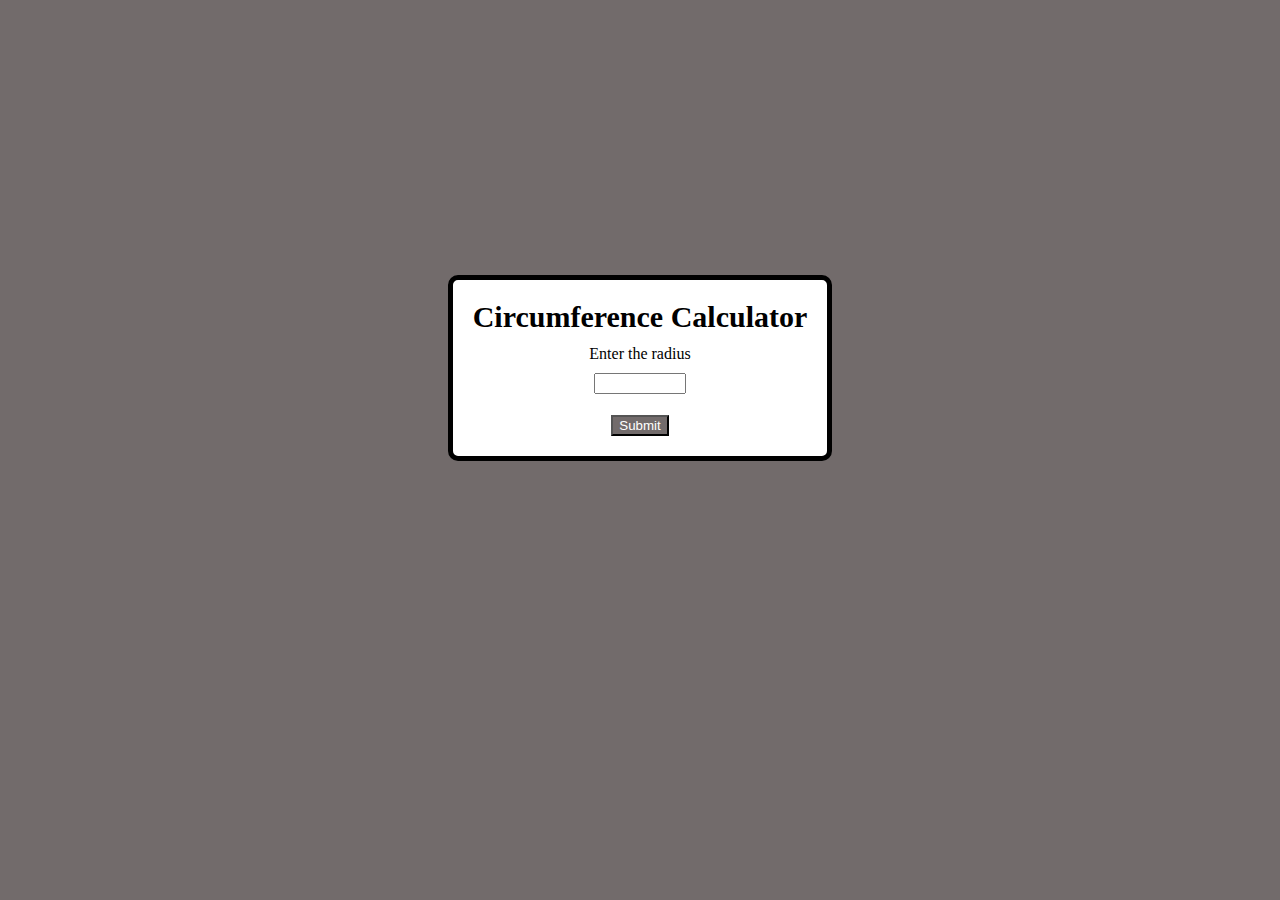
<file: mini-projects/circum-calc/index.html>
<!DOCTYPE html>
<html lang="en">
<head>
    <meta charset="UTF-8">
    <meta name="viewport" content="width=device-width, initial-scale=1.0">
    <title>Document</title>
    <link rel="stylesheet" href="style.css">
</head>
<body>
    <div id="main-container">
        <h1 id="header">Circumference Calculator</h1>
        <label id="radius-input-label">Enter the radius</label>
        <input type="text" id="radius-input">
        <p id="result"></p>
        <button id="submit">Submit</button>
        <button id="submit-another" style="display:none">Calculate another circumference</button>
    </div>
    <script src="script.js"></script>
</body>
</html>
</file>
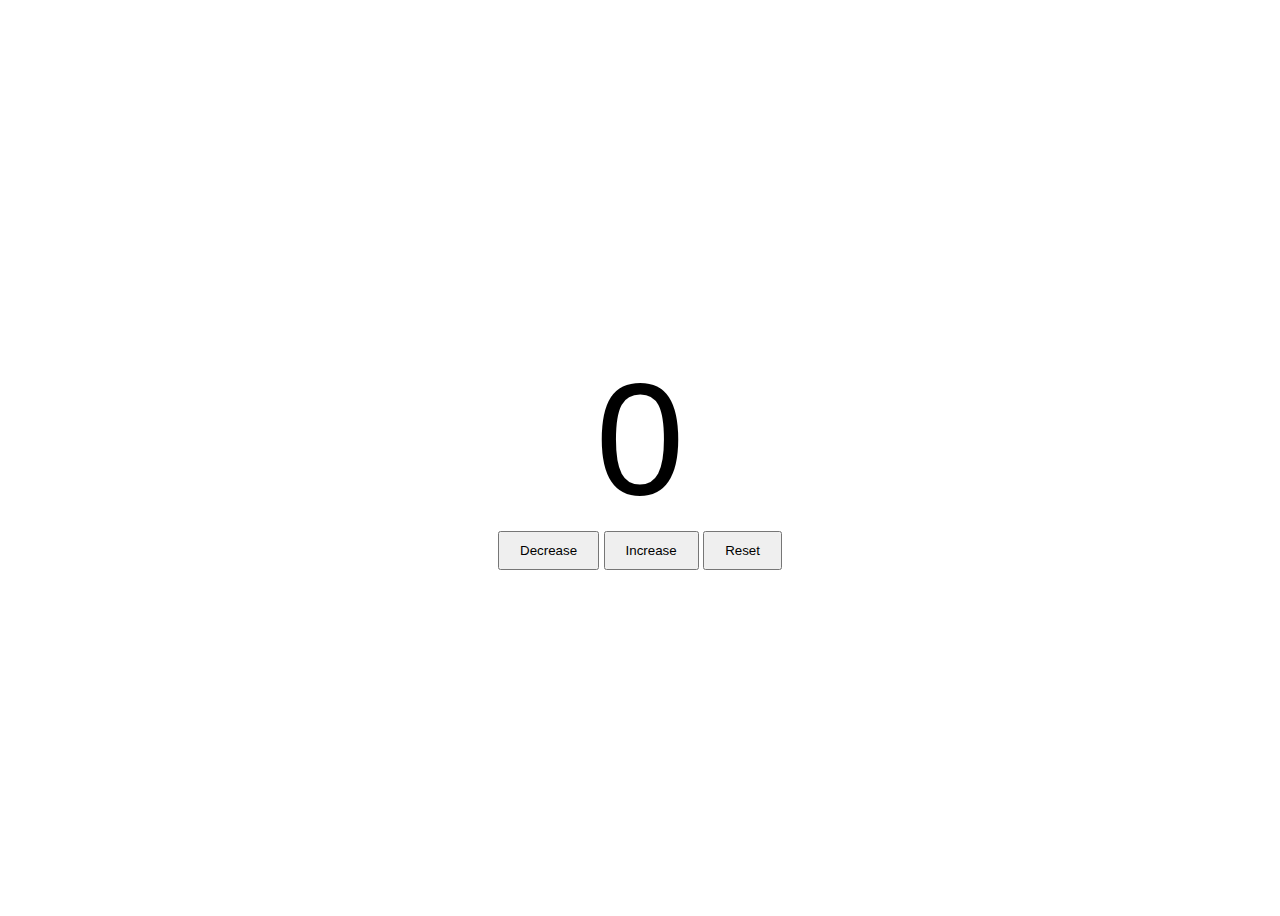
<file: mini-projects/counter-program/index.html>
<!DOCTYPE html>
<html lang="en">
<head>
    <meta charset="UTF-8">
    <meta name="viewport" content="width=device-width, initial-scale=1.0">
    <title>Document</title>
    <link rel="stylesheet" href="style.css">
</head>
<body>
    <div id="main-container">
        <label id="count-label">0</label>
        <div id="buttons-container">
            <button id="decrease" class="buttons">Decrease</button>
            <button id="increase" class="buttons">Increase</button>
            <button id="reset" class="buttons">Reset</button>
        </div>
    </div>
    <script src="script.js"></script>
</body>
</html>
</file>
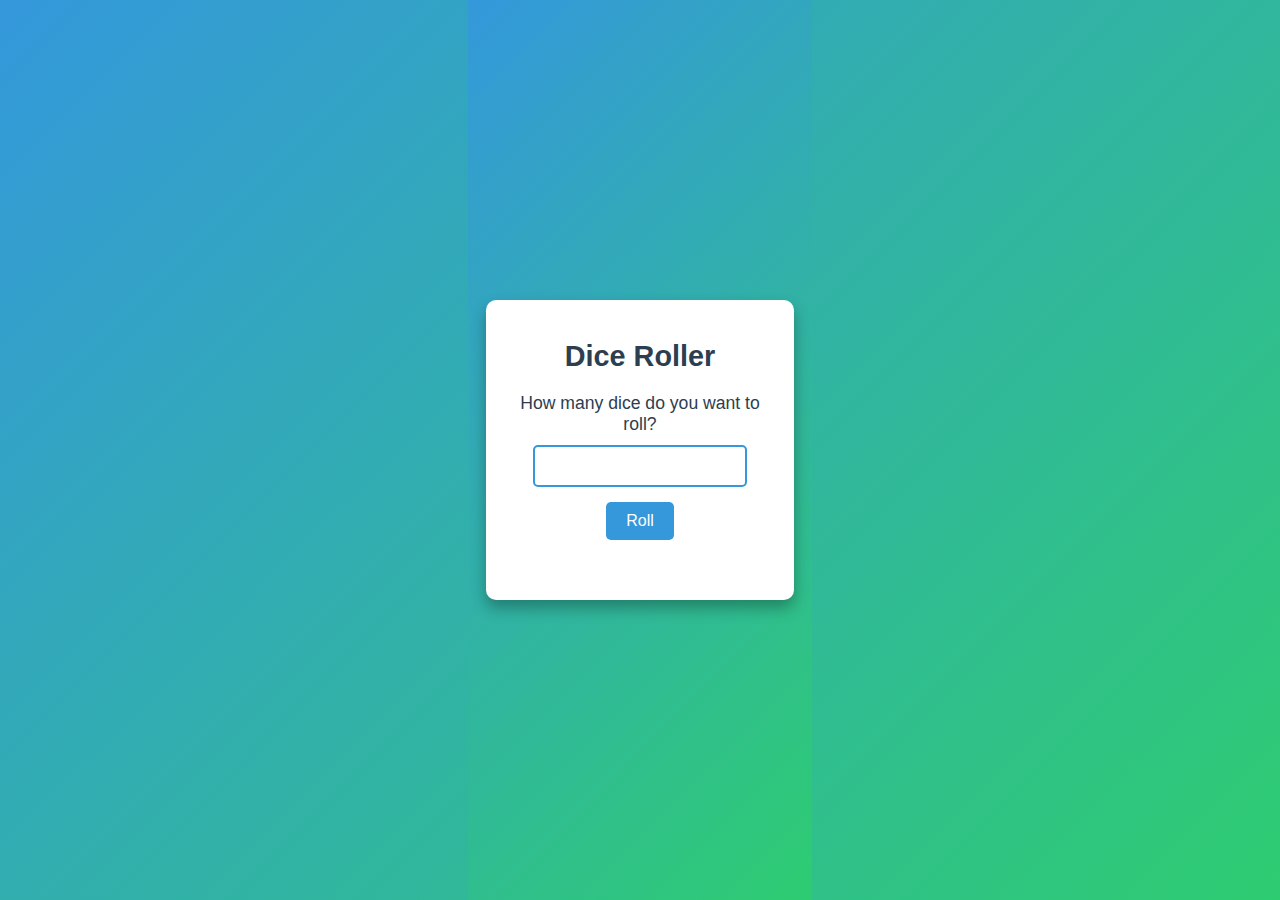
<file: mini-projects/dice-roller/index.html>
<!DOCTYPE html>
<html lang="en">
<head>
    <meta charset="UTF-8">
    <meta name="viewport" content="width=device-width, initial-scale=1.0">
    <title>Document</title>
    <link rel="stylesheet" href="style.css">
</head>
<body>
    <div id="main-container">
        <h1>Dice Roller</h1>
        <label>How many dice do you want to roll?</label>
        <input type="text" id="number-of-dice">
        <button id="roll-button">Roll</button>
        <p id="invalid"></p>
        <div id="dice-images">
    </div>
    <script src="index.js"></script>
</body>
</html>
</file>
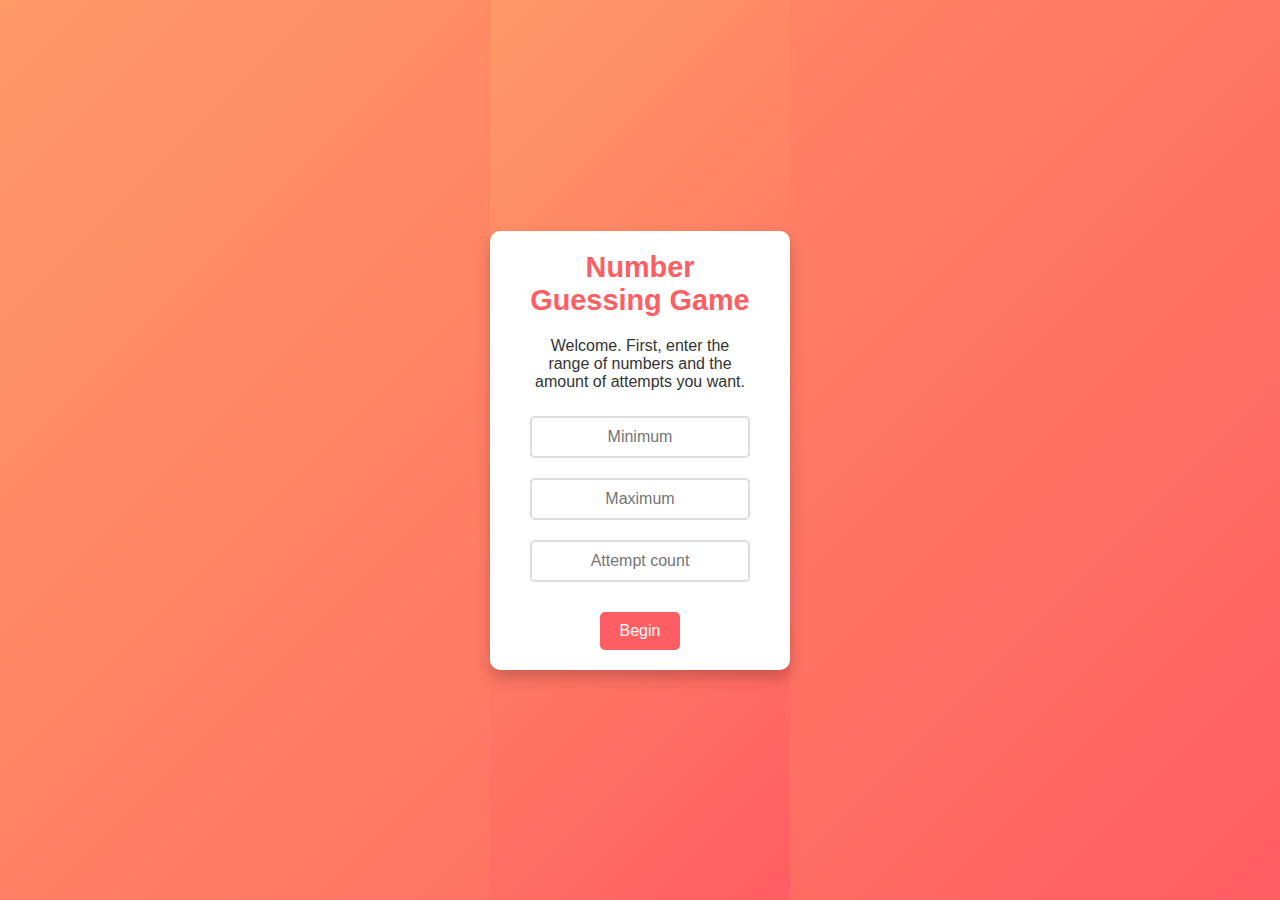
<file: mini-projects/number-guesser/index.html>
<!DOCTYPE html>
<html lang="en">
<head>
    <meta charset="UTF-8">
    <meta name="viewport" content="width=device-width, initial-scale=1.0">
    <link rel="stylesheet" href="style.css">
    <title>Document</title>
</head>
<body>
    <div id="main-container">
        <h1 id="header">Number Guessing Game</h1>
        <div id="setup-container">
            <p id="welcome-text">Welcome. First, enter the range of numbers and the amount of attempts you want.</p>
            <input type="text" id="min-input" class="setup-inputs" placeholder="Minimum">
            <input type="text" id="max-input" class="setup-inputs" placeholder="Maximum">
            <input type="text" id="attempts-input" class="setup-inputs" placeholder="Attempt count">
            <button id="begin-button">Begin</button>
        </div>
        <div id="game-container">
            <p id="instruction" style="display: none"></p>
            <input type="text" id="guess-input" style="display: none">
            <br>
            <button id="guess-button" style="display: none">Make Guess</button>
            <p id="result"></p>
            <h4 id="correct-number" style="display: none"></h4>
            <p id="attempts-remaining"></p>
            <button id="play-again-button" style="display: none">Play Again</button>
        </div>
    </div>
    <script src="script.js"></script>
</body>
</html>
</file>
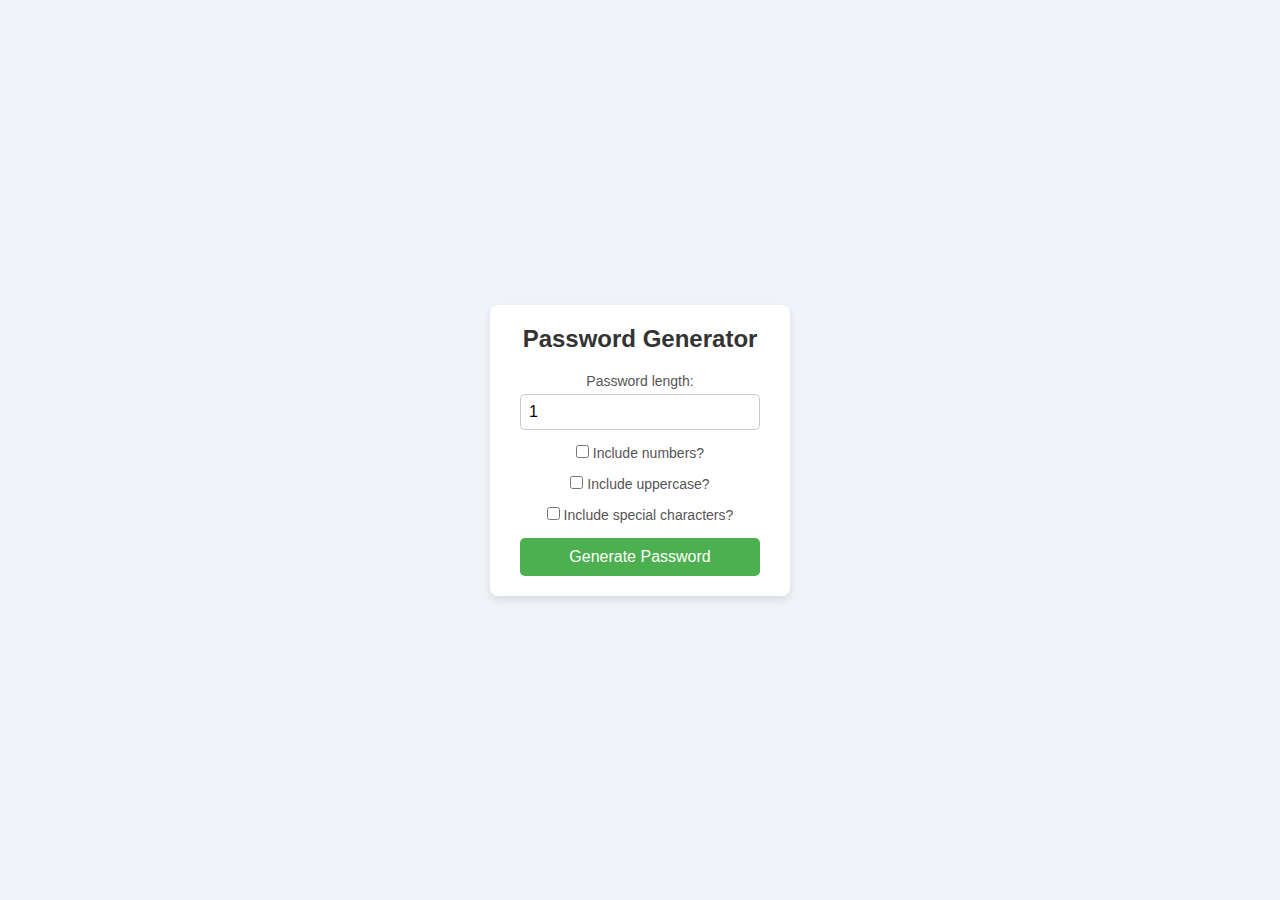
<file: mini-projects/password-generator/index.html>
<!DOCTYPE html>
<html lang="en">
<head>
    <meta charset="UTF-8">
    <meta name="viewport" content="width=device-width, initial-scale=1.0">
    <link rel="stylesheet" href="style.css">
    <title>Document</title>
</head>
<body>
    <div id="main-container">
        <h1>Password Generator</h1>
        <label for="length" id="length-label">Password length:</label>
        <input type="number" id="length" value="1">
        <label>
            <input type="checkbox" id="numbers">
            Include numbers?
        </label>
        <label>
            <input type="checkbox" id="uppercase">
            Include uppercase?
        </label>
        <label>
            <input type="checkbox" id="specials">
            Include special characters?
        </label>
        <button id="generate-button">Generate Password</button>
        <h5 id="password" style="display: none"></h5>
        <button id="copy-button" style="display: none;">Copy Password</button>
    </div>
    <script src="index.js"></script>
</body>
</html>
</file>
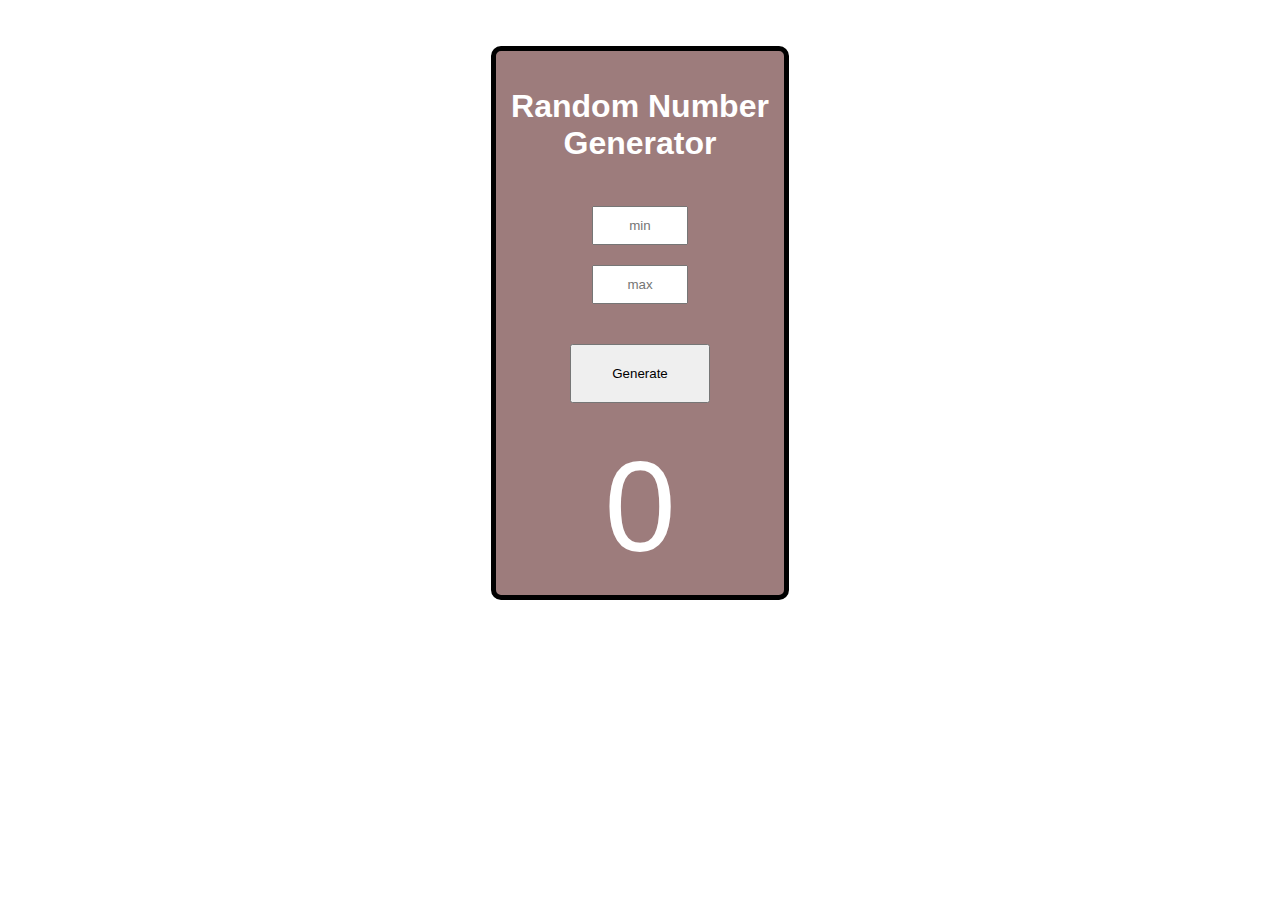
<file: mini-projects/random-num-generator/index.html>
<!DOCTYPE html>
<html lang="en">
<head>
    <meta charset="UTF-8">
    <meta name="viewport" content="width=device-width, initial-scale=1.0">
    <link rel="stylesheet" href="style.css">
    <title>Document</title>
</head>
<body>
    <div id="main-container">
        <h1>Random Number<br>Generator</h1>
        <input type="text" class="bounds" id="min" placeholder="min">
        <input type="text" class="bounds" id="max" placeholder="max">
        <button id="generate">Generate</button>
        <label id="random-number">0</label>
    </div>
    <script src="script.js"></script>
</body>
</html>
</file>
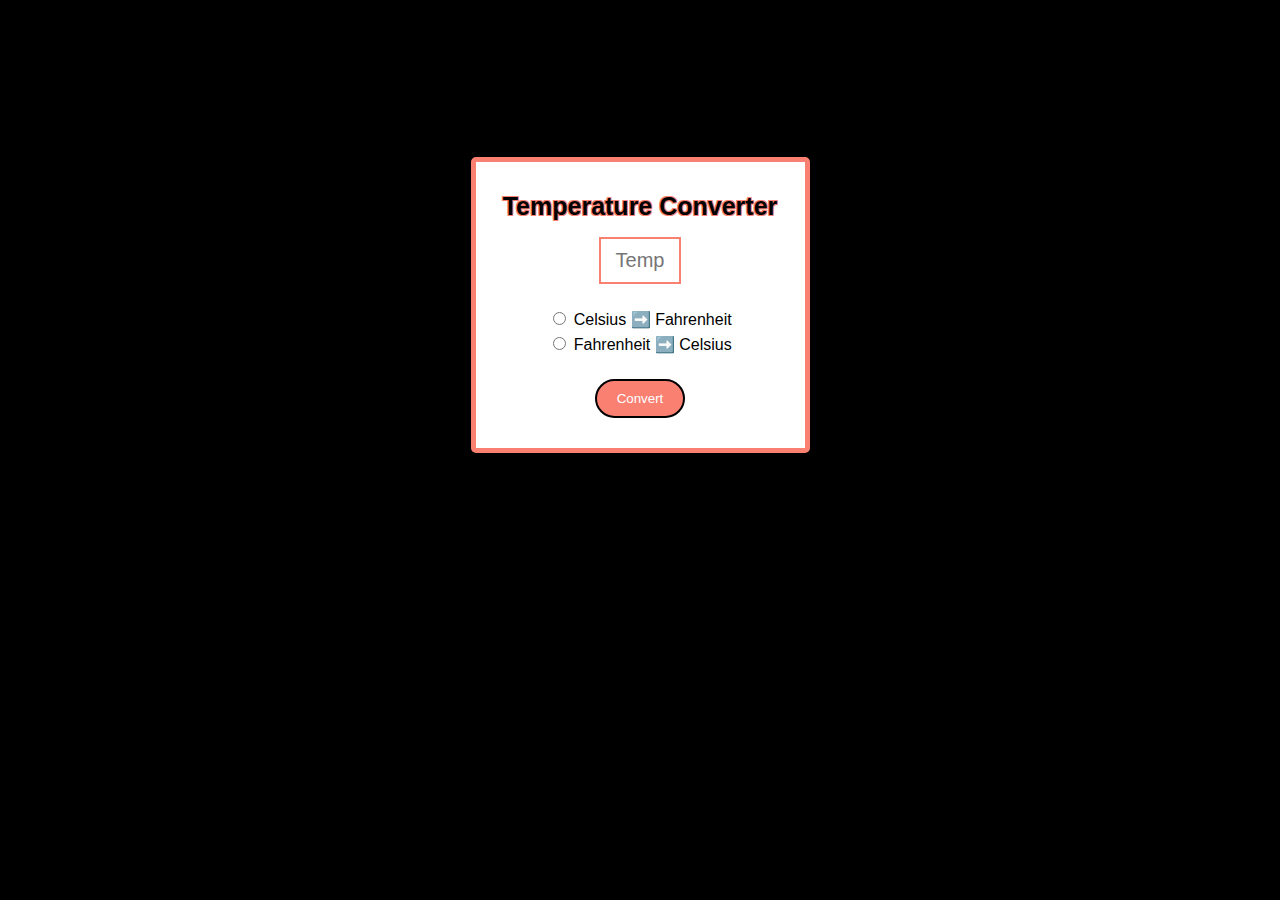
<file: mini-projects/temp-converter/index.html>
<!DOCTYPE html>
<html lang="en">
<head>
    <meta charset="UTF-8">
    <meta name="viewport" content="width=device-width, initial-scale=1.0">
    <link rel="stylesheet" href="style.css">
    <title>Document</title>
</head>
<body>
    <div id="main-container">
        <form>
            <h1>Temperature Converter</h1>
            <div id="outer-container">
                <input type="text" id="textInput" style="display: block" placeholder="Temp">
                <div class="option">
                    <input type="radio" id="toFar" name="unit">
                    <label for="toFar">Celsius ➡️ Fahrenheit</label>
                </div>
                <div class="option">
                    <input type="radio" id="toCel" name="unit">
                    <label for="toCel">Fahrenheit ➡️ Celsius</label>
                </div>
                <button type="button" id="submitButton">Convert</button>
                <h3 id="result" style="display: none">hello, world</h3>
            </div>
        </form>
    </div>
    <script src="index.js"></script>
</body>
</html>
</file>
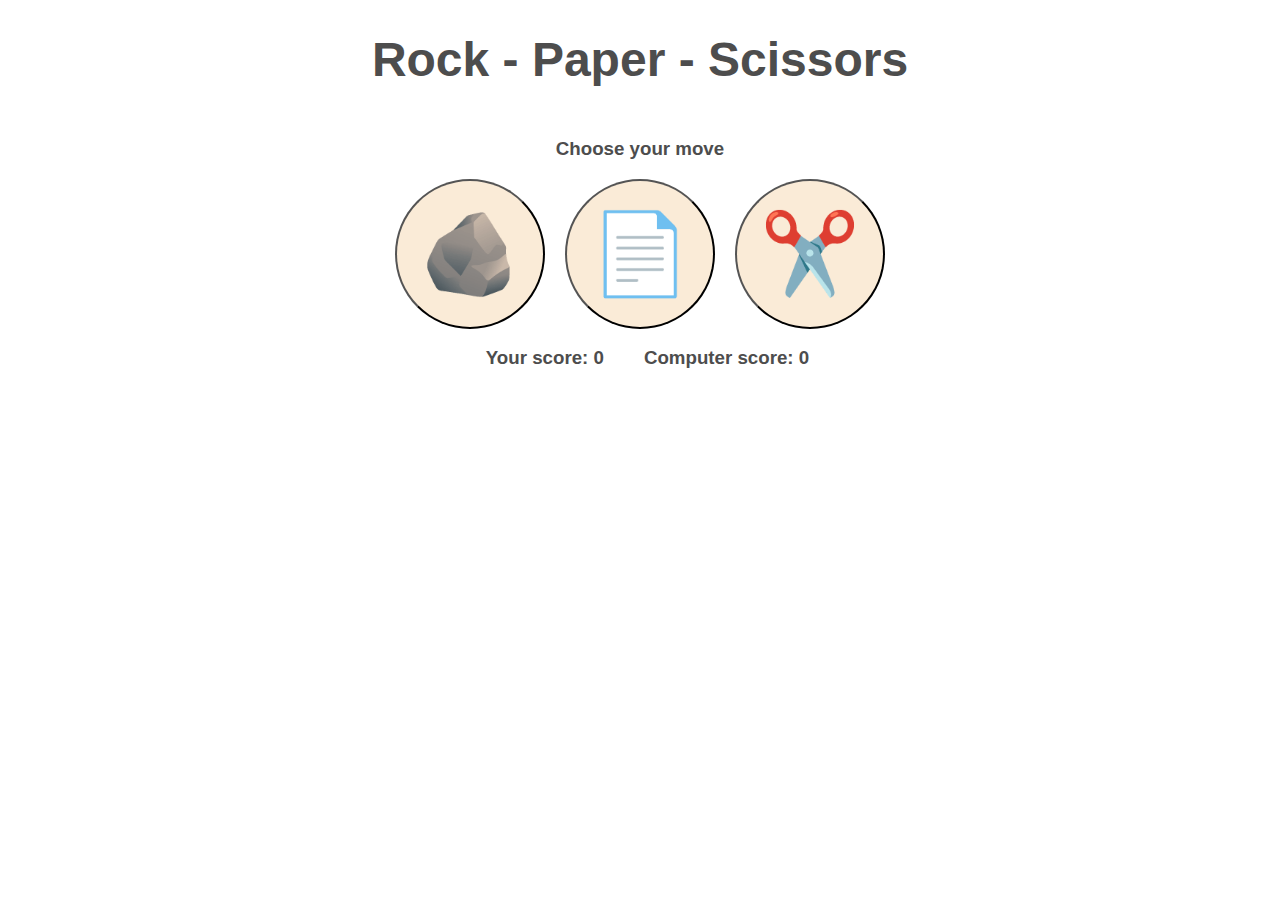
<file: brocode-tutorial/mini-projects/better-rock-paper-scissors/index.html>
<!DOCTYPE html>
<html lang="en">
<head>
    <meta charset="UTF-8">
    <meta name="viewport" content="width=device-width, initial-scale=1.0">
    <title>Document</title>
    <link rel="stylesheet" href="styles.css">
</head>
<body>
    <h1>Rock - Paper - Scissors</h1>
    <h3 id="choose-message">Choose your move</h3>
    <div class="player-choices-container">
        <button id="user-rock-button" onclick="highlightUserSelection('user-rock-button');">
            <span id="rock-button-span">🪨</span>
        </button>
        <button id="user-paper-button" onclick="highlightUserSelection('user-paper-button')">
            <span id="paper-button-span">📄</span>
        </button>
        <button id="user-scissors-button" onclick="highlightUserSelection('user-scissors-button')">
            <span id="scissors-button-span">✂️</span>
        </button>
    </div>
    <button id="playgame" style="display: none">Play</button>
    <h3 id="computer-message" style="display: none">Computer</h3>
    <div id="computer-choice-circle" style="display: none">
        <span id="computer-choice-span"></span>
    </div>
    <h3 id="result-message" style="display:none"></h3>
    <div id="scores">
        <h3 id="user-score">Your score: 0</h3>
        <h3 id="computer-score">Computer score: 0</h3>
    </div>
    <h3 id="play-again-message" style="display:none">Choose a new (or the same) choice and click play to play again</h3>
    <script src="index.js"></script>
</body>
</html>
</file>
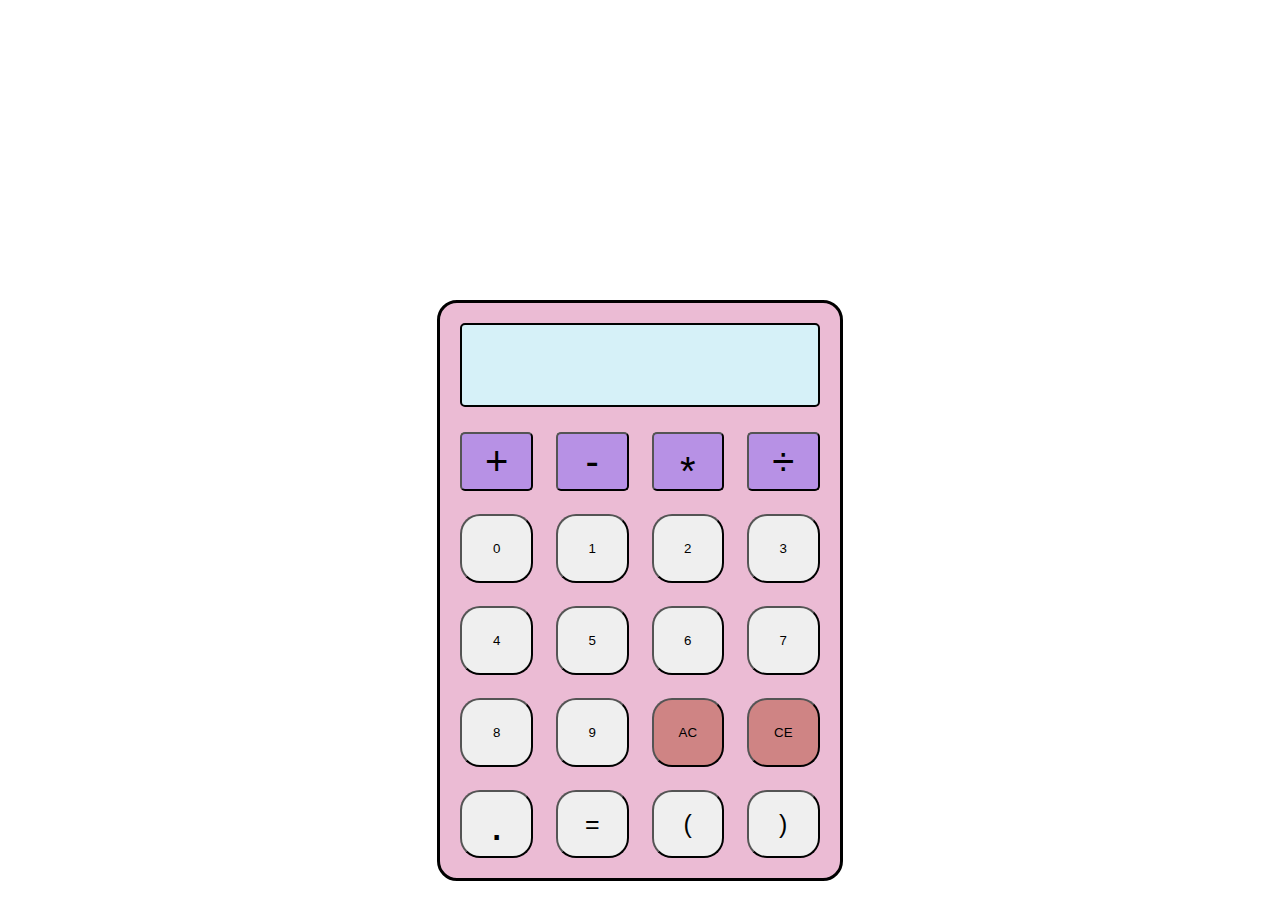
<file: brocode-tutorial/mini-projects/calculator/index.html>
<!DOCTYPE html>
<html lang="en">
<head>
    <meta charset="UTF-8">
    <meta name="viewport" content="width=device-width, initial-scale=1.0">
    <title>Document</title>
    <link rel="stylesheet" href="style.css">
</head>
<body>
    <div id="container">
        <div id="display">
            <span id="display-span"></span>
        </div>
        <div id="buttons-container">
            <button id="+" class="operator-button" onclick="addToDisplay('+')">+</button>
            <button id="-" class="operator-button" onclick="addToDisplay('-')">-</button>
            <button id="multButton" class="operator-button" onclick="addToDisplay('*')">
                <span id="asterisk">*</span>
            </button>
            <button id="÷" class="operator-button" onclick="addToDisplay('÷')">÷</button>
            <button id="0" class="number-button" onClick="addToDisplay('0')">0</button>
            <button id="1" class="number-button" onClick="addToDisplay('1')">1</button>
            <button id="2" class="number-button" onClick="addToDisplay('2')">2</button>
            <button id="3" class="number-button" onClick="addToDisplay('3')">3</button>
            <button id="4" class="number-button" onClick="addToDisplay('4')">4</button>
            <button id="5" class="number-button" onClick="addToDisplay('5')">5</button>
            <button id="6" class="number-button" onClick="addToDisplay('6')">6</button>
            <button id="7" class="number-button" onClick="addToDisplay('7')">7</button>
            <button id="8" class="number-button" onClick="addToDisplay('8')">8</button>
            <button id="9" class="number-button" onClick="addToDisplay('9')">9</button>
            <button id="clear-all-button" class="clear-buttons" onClick="clearAll()">AC</button>
            <button id="clear-last-button" class="clear-buttons" onClick="clearLast()">CE</button>
            <button id="decimal" onclick="addToDisplay('.')">
                <span id="decimal-span">.</span>
            </button>
            <button id="equals" onclick="calculate()">
                <span id="equals-span">=</span>
            </button>
            <button id="left-par" onclick="addToDisplay('(')">
                <span id="left-par-span">(</span>
            </button>
            <button id="right-par" onclick="addToDisplay(')')">
                <span id="right-par-span">)</span>
            </button>
        </div>
    </div> 
    <script src="script.js"></script>
</body>
</html>
</file>
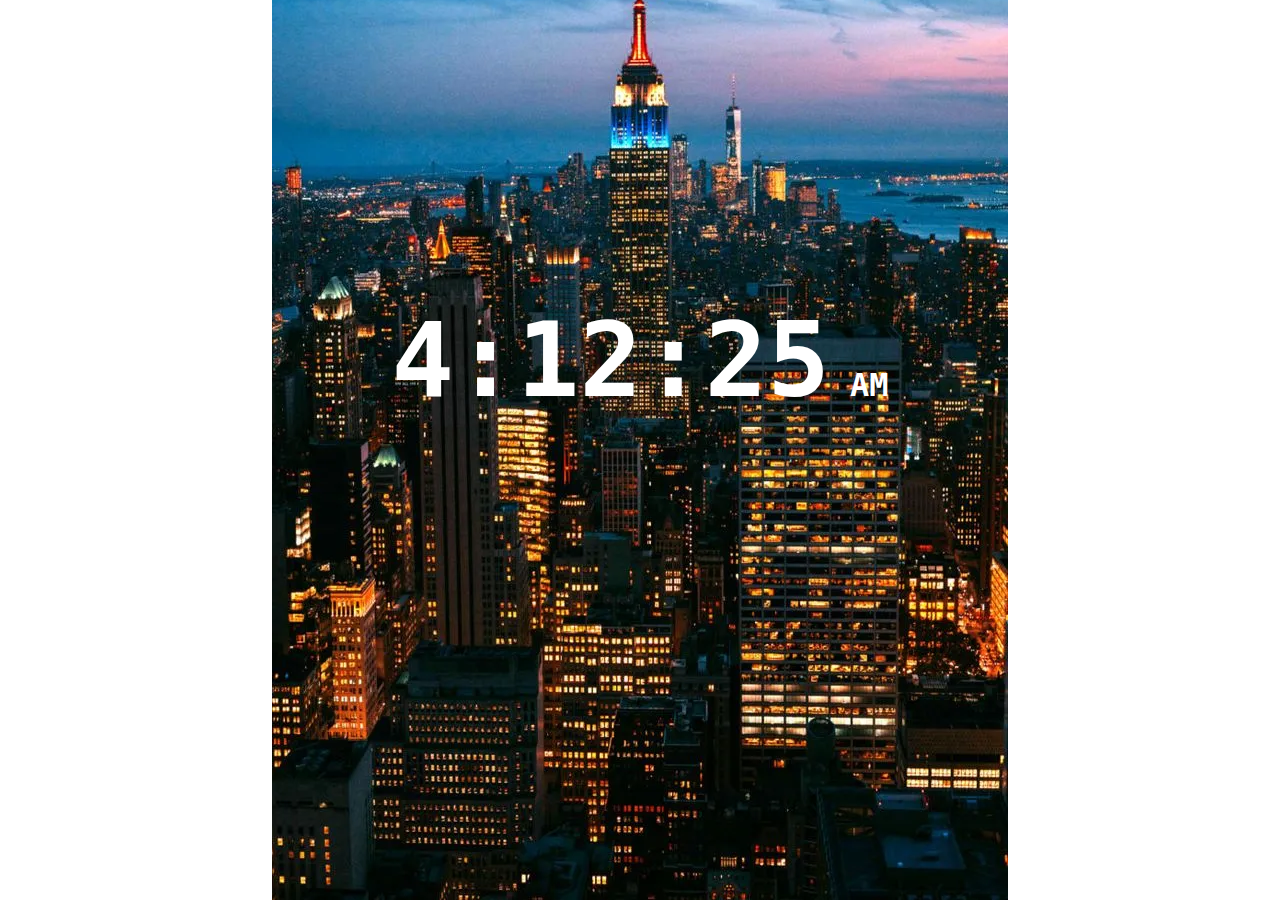
<file: brocode-tutorial/mini-projects/digitalClock/index.html>
<!DOCTYPE html>
<html lang="en">
<head>
    <meta charset="UTF-8">
    <meta name="viewport" content="width=device-width, initial-scale=1.0">
    <link rel="stylesheet" href="style.css">
    <title>Document</title>
</head>
<body>
    
    <div id="clock-container">
        <div id="clock">00:00:00</div>
        <h3 id="period"></h3>
    </div>
    <script src="script.js"></script>
</body>
</html>
</file>
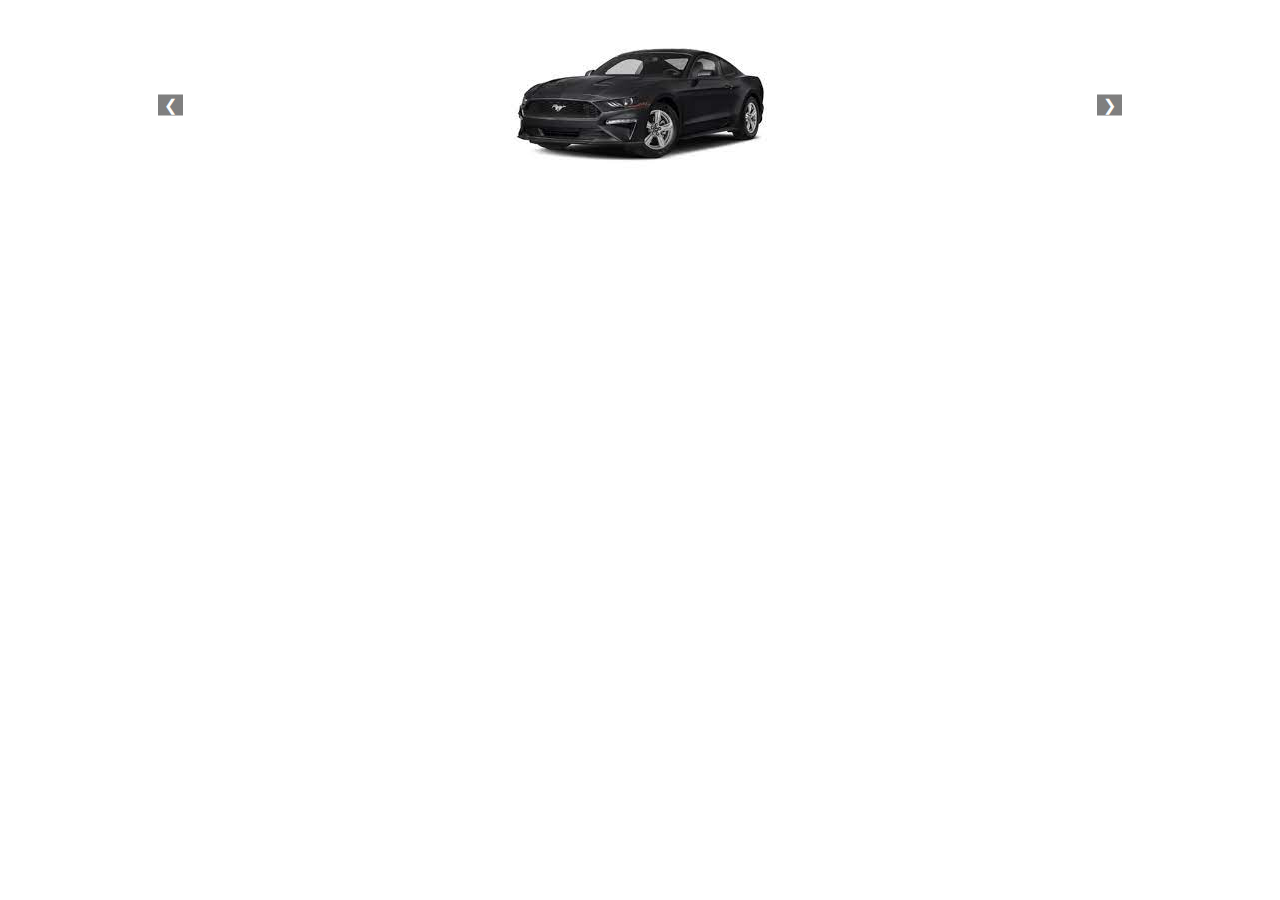
<file: brocode-tutorial/mini-projects/image-slider/index.html>
<!DOCTYPE html>
<html lang="en">
<head>
    <meta charset="UTF-8">
    <meta name="viewport" content="width=device-width, initial-scale=1.0">
    <title>Document</title>
    <link rel="stylesheet" href="style.css">
</head>
<body>
    <div class="slider">
        <div class="slides">
            <img class="slide" src="black_stang.jpeg">
            <img class="slide" src="grey_stang.jpeg">
            <img class="slide" src="striped_stang.jpeg">
        </div>
        <button class="prev" onclick="prevSlide()">&#10094</button>
        <button class="next" onclick="nextSlide()">&#10095</button>
    </div>
    <script src="index.js"></script>
</body>
</html>
</file>
<file: mini-projects/circum-calc/style.css>
body {
    display: flex;
    flex-direction: column;
    align-items: center;
    justify-content: center;
    min-height: 80vh;
    background-color: rgb(114, 107, 107);
}

#main-container {
    display: flex;
    flex-direction: column;
    align-items: center;
    background-color: white;
    border: 5px solid black;
    border-radius: 10px;
    padding: 20px;
}

#header {
    font-size: 30px;
    margin-top: 0px;
}

#radius-input-label {
    margin-top: -10px;
    margin-bottom: 10px;
}

#radius-input {
    text-align: center;
    width: 25%;
    margin-bottom: 15px;
}

#result {
    margin-top: -10px;
}

button {
    border: 5px soid black;
    background-color: rgb(114, 107, 107);
    color: white;
}
</file>
<file: mini-projects/counter-program/style.css>
body {
    display: flex;
    justify-content: center;
    flex-direction: column;
    align-items: center;
    min-height: 100vh; 
    font-family: Helvetica;
}

#count-label {
    display: block;
    text-align: center;
    font-size: 10em;
}

#buttons-container {
    text-align: center;
}

.buttons {
    padding: 10px 20px;
}
</file>
<file: mini-projects/random-num-generator/style.css>
body {
    display: flex;
    justify-content: center;
    align-items: center;
    min-height: 70vh; 
    font-family: Helvetica;
}

#main-container {
    display: flex;
    flex-direction: column;
    text-align: center;
    align-items: center;
    justify-content: center;
    background-color: rgb(157, 124, 124);
    border: 5px solid black;
    border-radius: 10px;
    padding: 15px;
    
}

h1 {
    margin-bottom: 44px;
    color: white;
}

.bounds {
    display: inline;
    margin-bottom: 20px;
    width: 20%;
    align-items: center;
    padding: 10px 20px;
    text-align: center;
}

#generate {
    display: inline-block;
    margin-top: 20px;
    padding: 20px 40px;
}

#random-number {
    margin-top: 30px;
    font-family: helvetica;
    font-size: 8em;
    color: white;
}
</file>
<file: mini-projects/temp-converter/style.css>
body {
    display: flex;
    justify-content: center;
    align-items: center;
    font-family: Arial, Helvetica, sans-serif;
    min-height: 66vh;
    background-color: black;
}

#main-container {
    display: flex;
    text-align: center;
    flex-direction: column;
    justify-content: center;
    align-items: center;
    background-color: white;
    padding: 40px 20px;
    max-width: 400px;
    border: 5px solid salmon;
    border-radius: 5px;
}

#enter-text {
    margin-bottom: -10px;
}

#outer-container {
    margin-top: 15px;
    display: flex;
    flex-direction: column;
    justify-content: center;
    gap: 5px; /* Adds space between each radio input */
    align-items: center
}

p {
    font-weight: bold;
}

h1 {
    font-size : 25px;
    margin-top: -10px;
    color: black;
    text-shadow: -1px -1px 0 salmon, 1px -1px 0 salmon, -1px 1px 0 salmon, 1px 1px 0 salmon;
}

#result {
    margin-top: 30px;
    margin-bottom: -10px;
}

#textInput {
    margin-top: 0px;
    margin-bottom: 20px;
    text-align: center;
    width: 20%;
    border: 2px solid salmon;
    padding: 10px;
    font-size: 20px;
}

button {
    margin-top: 20px;
    background-color: salmon;
    border: 2px solid black;
    border-radius: 20px;
    color: white;
    padding: 10px 20px;
    margin-bottom: -10px;
}
</file>
<file: brocode-tutorial/mini-projects/better-rock-paper-scissors/styles.css>
body {
    font-family: "arial";
    font-weight: bold;
    margin: 0;
    display: flex;
    flex-direction: column;
    align-items: center;
}

h1 {
    font-size: 3rem;
    color: hsl(0, 0%, 30%);
}

h3 {
    color: hsl(0, 0%, 30%);
}

.player-choices-container {
    display: flex;
    flex-direction: row;
    gap: 20px;
}

.player-choices-container button {
    font-size: 5rem;
    min-width: 150px;
    height: 150px;
    border-radius: 50%;
    background-color: antiquewhite;
    cursor: pointer;
    transition: background-color 0.5s ease;
}

#computer-choice-circle {
    position: relative;
    font-size: 5rem;
    min-width: 150px;
    height: 150px;
    border-radius: 50%;
    background-color: rgb(113, 33, 33); 
    display: flex;
    justify-content: center;
    align-items: center;
    margin-top: 20px; 
}

#computer-choice-span {
    position: relative;
    top: 24px;
    left: 35px;
}

#computer-message {
    margin-top: 20px;
    margin-bottom: 0px;
}


.player-choices-container button:hover {
    background-color: rgb(185, 169, 147);
}

#playgame {
    padding: 15px 25px;
    border-radius: 20px;
    margin-top: 25px;
    margin-bottom: 20px;
    color: white;
    background-color: hsl(0, 0%, 30%);
    cursor: pointer;
    font-size: 20px;
    transition: background-color 0.5s ease;
}

#playgame:hover {
    background-color: black;
}


#scores {
    margin-left: 15px;
    margin-top: 0px;
    display: flex;
    flex-direction: row;
    gap: 40px;
    align-items: center;
}

.player-choices-container button.selected {
    background-color: hsl(228, 52%, 52%);
}

#result-message {
    margin-top: 40px;
}
</file>
<file: brocode-tutorial/mini-projects/calculator/style.css>
body {
    display: flex;
    justify-content: center;
    align-items: center;
    margin-top: 300px;
}

#container {
    border: 3px solid black;
    padding: 20px;
    border-radius: 20px;
    background-color: rgb(235, 187, 212);
}

#display {
    border: 2px solid black;
    border-radius: 5px;
    margin-bottom: 25px;   
    max-width: 300px;
    padding: 30px;
    background-color: rgb(214, 241, 248);
    height: 20px;
    font-size: 50px;
    overflow-x: auto;
    white-space: nowrap;
}

#display-span {
    position: relative;
    bottom: 17px;
    right: 12px;
}

#buttons-container {
    display: grid;
    grid-template-columns: repeat(4, 1fr);
    gap: 23px;
}

button {
    padding: 25px;
    border-radius: 20px;
}

.operator-button {
    border-radius: 5px;
    font-size: 40px;
    padding: 5px;
    background-color: rgb(183, 145, 229);
}

.clear-buttons {
    background-color: rgb(207, 132, 132);
}

#asterisk{
    position: relative;
    top: 10px;
}

#decimal-span {
    position: relative;
    font-size: 46px;
}

#decimal {
    padding: 5px;
}

#equals {
    padding: 5px;
}

#equals-span {
    font-size: 25px;
}

#right-par {
    padding: 5px;
}

#right-par-span {
    font-size: 25px;
}

#left-par {
    padding: 5px;
}

#left-par-span {
    font-size: 25px;
}
</file>
<file: brocode-tutorial/mini-projects/digitalClock/style.css>
html, body {
    background-image: url(nyc.webp);
    background-repeat: no-repeat;
    background-position: center;
    margin: 0;
    height: 100%;
}

#clock-container {
    display: flex;
    justify-content: center;
    align-items: center;
    height: 80vh;
}

#clock {
    font-family: monospace;
    font-size: 6.5rem;
    font-weight: bold;
    text-align: center;
    color: white;
}

#period {
    font-family: monospace;
    font-size: 2rem;
    font-weight: bold;
    text-align: center;
    color: white;
    margin-top: 81px;
    margin-left: 20px;
}
</file>
<file: brocode-tutorial/mini-projects/image-slider/style.css>
.slider {
    position: relative;
    width: 100%;
    margin: auto;
    overflow: hidden;
}

.slider img {
    max-width: 100%;
    height: auto;
    display: none;
    margin: auto;
}

img.displayImage {
    display: block;
    animation-name: fade;
    animation-duration: 1.5s;
}

.slider button {
    position: absolute;
    top: 50%;
    transform: translateY(-50%);
    font-size: 1rem;
    background-color: hsla(0, 0%, 0%, 0.5);
    color: white;
    border: none;
    cursor: pointer;
}

.prev {
    left: 150px;
}

.next {
    right: 150px;
}

@keyframes fade {
    from {opacity: 0.5}
    to {opacity: 1}
}
</file>
<file: mini-projects/dice-roller/style.css>
/* General reset */
* {
    box-sizing: border-box;
    margin: 0;
    padding: 0;
    font-family: Arial, sans-serif;
}

/* Center body content */
body, html {
    height: 100%;
    display: flex;
    justify-content: center;
    align-items: center;
    background: linear-gradient(135deg, #3498db, #2ecc71);
    color: #333;
}

/* Main container styling */
#main-container {
    background: #fff;
    padding: 40px 20px;
    border-radius: 10px;
    box-shadow: 0px 8px 15px rgba(0, 0, 0, 0.3);
    text-align: center;
    max-width: 350px;
    width: 90%;
}

h1 {
    color: #2c3e50;
    font-size: 1.8em;
    margin-bottom: 20px;
}

label {
    display: block;
    font-size: 1.1em;
    color: #2c3e50;
    margin-bottom: 10px;
}

#number-of-dice {
    width: 80%;
    padding: 10px;
    border: 2px solid #3498db;
    border-radius: 5px;
    font-size: 1em;
    text-align: center;
    margin-bottom: 15px;
}

/* Button styling */
button {
    background-color: #3498db;
    color: #fff;
    border: none;
    border-radius: 5px;
    padding: 10px 20px;
    font-size: 1em;
    cursor: pointer;
    transition: background 0.3s ease;
}

button:hover {
    background-color: #2980b9;
}

#invalid {
    color: #e74c3c;
    font-weight: bold;
    margin-top: 10px;
}

/* Dice images container */
#dice-images {
    margin-top: 20px;
    display: flex;
    flex-wrap: wrap;
    justify-content: center;
    gap: 10px;
}

#dice-images img {
    width: 60px;
    height: 60px;
}
</file>
<file: mini-projects/number-guesser/style.css>
/* General reset */
* {
    box-sizing: border-box;
    margin: 0;
    padding: 0;
    font-family: Arial, sans-serif;
}

/* Center body content */
body, html {
    height: 100%;
    display: flex;
    justify-content: center;
    align-items: center;
    background: linear-gradient(135deg, #ff9966, #ff5e62);
    color: #333;
}

/* Main container styling */
#main-container {
    background: #fff;
    padding: 20px 40px;
    border-radius: 10px;
    box-shadow: 0px 8px 15px rgba(0, 0, 0, 0.2);
    text-align: center;
    max-width: 300px;
    width: 100%;
}

#header {
    color: #ff5e62;
    font-size: 1.8em;
    margin-bottom: 20px;
}

/* Styling for setup and game containers */
.setup-inputs, #guess-input {
    width: 100%;
    padding: 10px;
    margin: 10px 0;
    border: 2px solid #ddd;
    border-radius: 5px;
    font-size: 1em;
}

#welcome-text {
    margin-bottom: 15px;
}

button {
    padding: 10px 20px;
    font-size: 1em;
    border: none;
    border-radius: 5px;
    cursor: pointer;
    transition: background 0.3s ease;
}

#begin-button {
    background: #ff5e62;
    color: #fff;
    margin-top: 20px;
    margin-bottom: 0px;
    margin-left: 0px;
}

#guess-button {
    background: #ff5e62;
    color: #fff;
    margin-top: 20px;
    margin-bottom: 0px;
    margin-left: 45px;
}

#begin-button:hover, #guess-button:hover {
    background: #ff9966;
}

#play-again-button {
    background-color: #ff5e62;
    margin-top: 35px;
    margin-left: 45px;
    color: #fff;
}

/* Styling for messages and feedback */
#instruction, #result, #correct-number, #attempts-remaining {
    margin-top: 40px;
    font-size: 1.1em;
}

#result {
    color: #ff5e62;
    font-weight: bold;
}

#correct-number {
    color: #ff5e62;
    font-size: 2.5em;
    font-weight: bold;
}

#attempts-remaining {
    color: #333;
}

/* Hide #game-container by default */
#game-container {
    display: none
}

input {
    text-align: center;
}

/* For smoother transitions */
button, input {
    transition: 0.3s;
}
</file>
<file: mini-projects/password-generator/style.css>
/* Basic reset */
* {
    margin: 0;
    padding: 0;
    box-sizing: border-box;
    font-family: Arial, sans-serif;
}

/* Centering main container */
body {
    display: flex;
    justify-content: center;
    align-items: center;
    min-height: 100vh;
    background-color: #f0f4f8;
}

/* Main container styling */
#main-container {
    background-color: #ffffff;
    padding: 20px 30px;
    width: 300px;
    box-shadow: 0 4px 8px rgba(0, 0, 0, 0.1);
    border-radius: 8px;
    text-align: center;
}

/* Title styling */
h1 {
    font-size: 24px;
    color: #333;
    margin-bottom: 20px;
}

/* Labels and inputs styling */
label {
    display: block;
    margin-top: 15px;
    color: #555;
    font-size: 14px;
}

#length {
    width: 100%;
    padding: 8px;
    margin-top: 5px;
    border-radius: 5px;
    border: 1px solid #ccc;
    outline: none;
    font-size: 16px;
}

/* Generate and Copy button styling */
button {
    width: 100%;
    padding: 10px;
    margin-top: 15px;
    border: none;
    border-radius: 5px;
    font-size: 16px;
    cursor: pointer;
    transition: background-color 0.3s ease;
}

#generate-button {
    background-color: #4CAF50;
    color: #ffffff;
}

#generate-button:hover {
    background-color: #45a049;
}

#copy-button {
    background-color: #2196F3;
    color: #ffffff;
    display: none; /* Hidden by default */
}

#copy-button:hover {
    background-color: #1e88e5;
}

/* Password display styling */
#password {
    font-size: 18px;
    font-weight: bold;
    color: #333;
    margin-top: 15px;
    word-break: break-all; /* Prevent overflow for long passwords */
}
</file>
